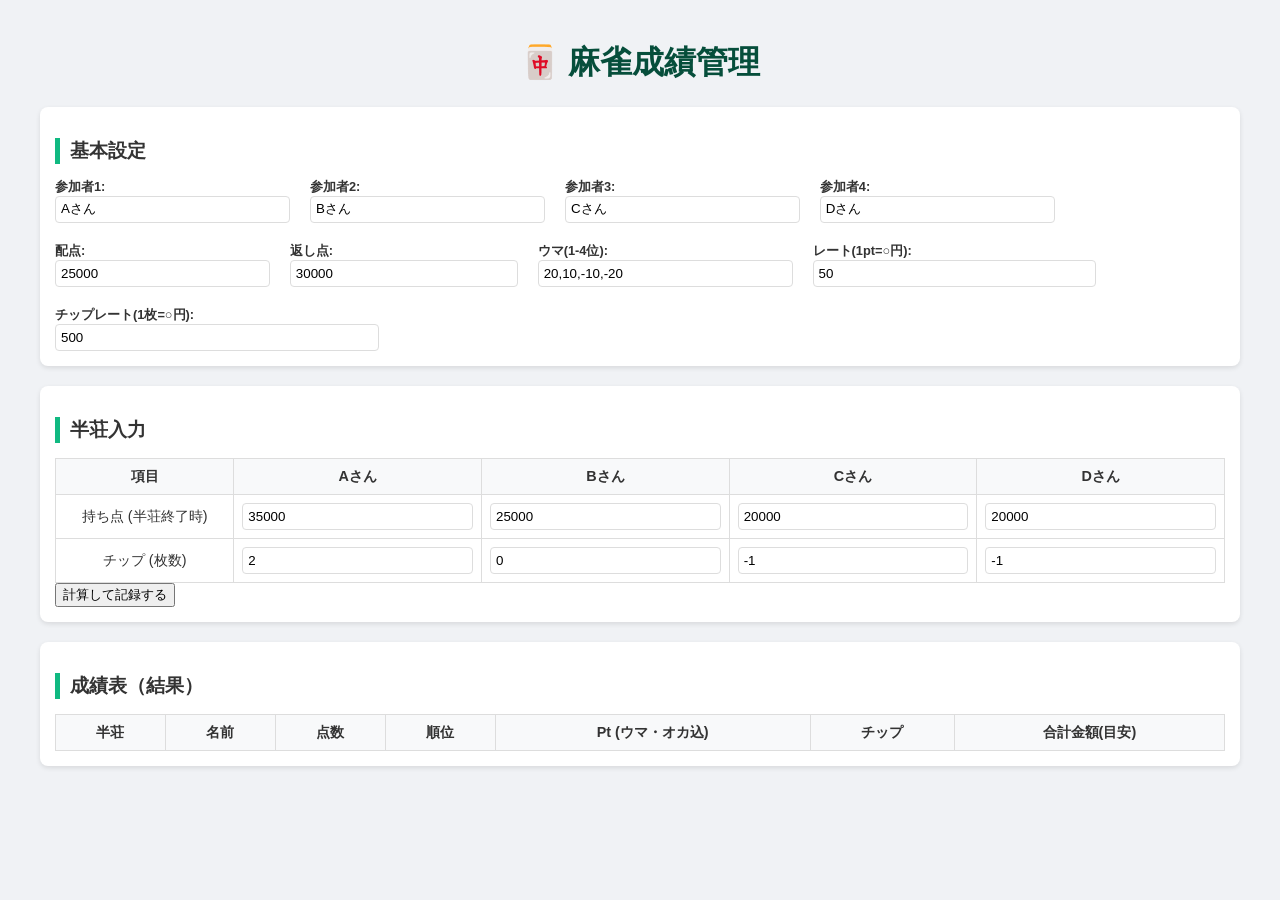
<file: gemini-code-1779704375604.html>
<!DOCTYPE html>
<html lang="ja">
<head>
    <meta charset="UTF-8">
    <meta name="viewport" content="width=device-width, initial-scale=1.0">
    <title>麻雀成績管理</title>
    <link rel="stylesheet" href="style.css">
</head>
<body>
    <div class="container">
        <h1>🀄 麻雀成績管理</h1>

        <section class="card">
            <h2>基本設定</h2>
            <div class="settings-grid">
                <label>参加者1: <input type="text" id="p1-name" value="Aさん"></label>
                <label>参加者2: <input type="text" id="p2-name" value="Bさん"></label>
                <label>参加者3: <input type="text" id="p3-name" value="Cさん"></label>
                <label>参加者4: <input type="text" id="p4-name" value="Dさん"></label>
                <label>配点: <input type="number" id="start-point" value="25000" step="1000"></label>
                <label>返し点: <input type="number" id="return-point" value="30000" step="1000"></label>
                <label>ウマ(1-4位): <input type="text" id="uma" value="20,10,-10,-20" placeholder="カンマ区切り"></label>
                <label>レート(1pt=○円): <input type="number" id="rate" value="50"></label>
                <label>チップレート(1枚=○円): <input type="number" id="chip-rate" value="500"></label>
            </div>
        </section>

        <section class="card">
            <h2>半荘入力</h2>
            <table class="input-table">
                <thead>
                    <tr>
                        <th>項目</th>
                        <th id="label-p1">Aさん</th>
                        <th id="label-p2">Bさん</th>
                        <th id="label-p3">Cさん</th>
                        <th id="label-p4">Dさん</th>
                    </tr>
                </thead>
                <tbody>
                    <tr>
                        <td>持ち点 (半荘終了時)</td>
                        <td><input type="number" id="score1" value="35000" step="100"></td>
                        <td><input type="number" id="score2" value="25000" step="100"></td>
                        <td><input type="number" id="score3" value="20000" step="100"></td>
                        <td><input type="number" id="score4" value="20000" step="100"></td>
                    </tr>
                    <tr>
                        <td>チップ (枚数)</td>
                        <td><input type="number" id="chip1" value="2"></td>
                        <td><input type="number" id="chip2" value="0"></td>
                        <td><input type="number" id="chip3" value="-1"></td>
                        <td><input type="number" id="chip4" value="-1"></td>
                    </tr>
                </tbody>
            </table>
            <button onclick="calculate()">計算して記録する</button>
        </section>

        <section class="card">
            <h2>成績表（結果）</h2>
            <table class="result-table" id="result-table">
                <thead>
                    <tr>
                        <th>半荘</th>
                        <th>名前</th>
                        <th>点数</th>
                        <th>順位</th>
                        <th>Pt (ウマ・オカ込)</th>
                        <th>チップ</th>
                        <th>合計金額(目安)</th>
                    </tr>
                </thead>
                <tbody id="result-body">
                    </tbody>
            </table>
        </section>
    </div>
    <script src="script.js"></script>
</body>
</html>
</file>
<file: style.css>
body { font-family: sans-serif; background: #f0f2f5; margin: 0; padding: 20px; color: #333; }
.container { max-width: 1200px; margin: 0 auto; }
h1 { text-align: center; color: #064e3b; }
.card { background: white; padding: 15px; border-radius: 8px; margin-bottom: 20px; box-shadow: 0 2px 5px rgba(0,0,0,0.1); }
h2 { font-size: 1.2em; border-left: 5px solid #10b981; padding-left: 10px; margin-bottom: 15px; }

.date-selector { display: flex; justify-content: center; align-items: center; gap: 15px; font-weight: bold; background: #ecfdf5; border: 2px solid #10b981; flex-wrap: wrap; }
.date-selector input { padding: 8px; font-size: 1.1em; }
.save-btn { padding: 8px 15px; background: #059669; color: white; border: none; border-radius: 4px; cursor: pointer; font-weight: bold; }
.save-note { font-size: 0.8em; color: #d97706; }

.settings-grid { display: flex; gap: 20px; flex-wrap: wrap; }
.names { display: grid; grid-template-columns: repeat(3, 1fr); gap: 10px; flex: 2; min-width: 300px; }
.rules { display: grid; grid-template-columns: repeat(2, 1fr); gap: 10px; flex: 1; min-width: 200px; }
label { font-size: 0.8em; font-weight: bold; }
input, select { width: 100%; padding: 5px; border: 1px solid #ddd; border-radius: 4px; box-sizing: border-box; }

.table-wrapper { overflow-x: auto; }
table { width: 100%; border-collapse: collapse; font-size: 0.9em; min-width: 950px; }
th, td { border: 1px solid #ddd; padding: 8px; text-align: center; }
th { background: #f8f9fa; white-space: nowrap; }

.score-section table thead th { background: #d1fae5; }
.point-section table thead th { background: #dbeafe; }
.rank-section table thead th { background: #fef3c7; }

.sum-cell { font-weight: bold; color: #6b7280; background: #f3f4f6; }
.sum-ok { color: #10b981; }
.sum-err { color: #ef4444; }

.calc-btn { width: 100%; padding: 15px; background: #10b981; color: white; border: none; border-radius: 8px; font-size: 1.1em; cursor: pointer; margin-bottom: 20px; font-weight: bold; }
.calc-btn:hover { background: #059669; }

.total-row { font-weight: bold; background: #f3f4f6; }
.money-row { font-weight: bold; color: #059669; font-size: 1.1em; }

/* トビ賞プルダウンと手入力ボタンのデザイン */
.tobi-select { width: 90px; padding: 4px; font-size: 0.9em; }
.manual-btn { padding: 5px 8px; background: #6b7280; color: white; border: none; border-radius: 4px; cursor: pointer; font-size: 0.85em; white-space: nowrap; }
.manual-btn.active { background: #f59e0b; }

/* ポイント表の入力枠（通常時は枠線なしのテキスト風） */
.pt-input { width: 100%; border: none; background: transparent; text-align: center; font-size: 1em; color: inherit; pointer-events: none; }
/* 手入力モード時のスタイル */
.pt-input.manual-mode { pointer-events: auto; border: 1px solid #f59e0b; background: #fef3c7; border-radius: 4px; padding: 4px; }
/* inputの矢印を隠す */
.pt-input::-webkit-outer-spin-button, .pt-input::-webkit-inner-spin-button { -webkit-appearance: none; margin: 0; }
</file>
